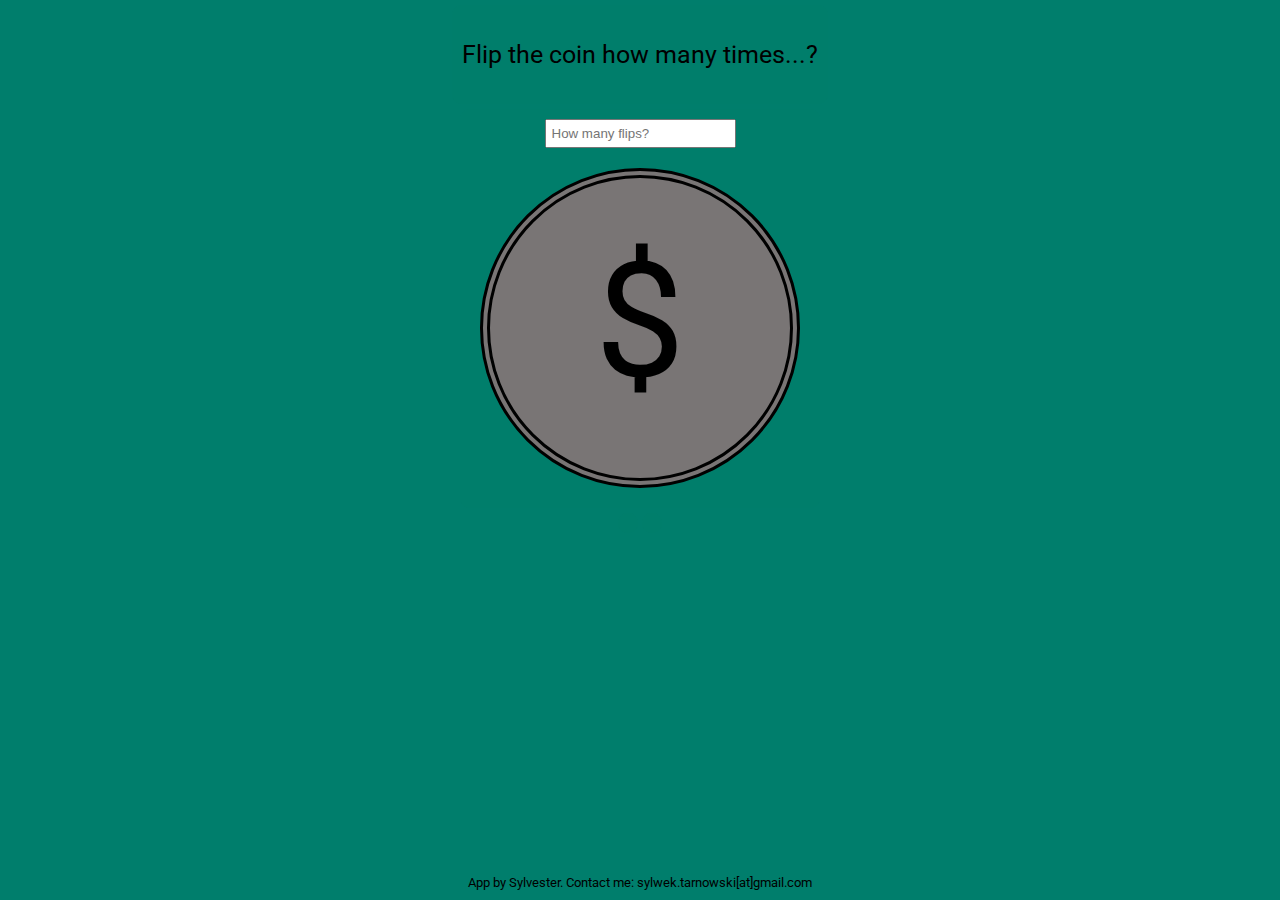
<file: coinFlip/index.html>
<!DOCTYPE html>
<!-- The plan is to create a coin, that will function as a button. When pressed,
it will spin the amount of times it has to be flipped, to give an impression of
an actual coin being flipped :)  -->
<html>
  <head>
    <link href="https://fonts.googleapis.com/css?family=Roboto" rel="stylesheet">
    <link type="text/css" rel="stylesheet" href="style.css"/>
  </head>
  <body>
    <div id="title" class="container"><p>Flip the coin how many times...?</p></div>
    <form>
      <div class="container">
        <input type="text" id="howmany" placeholder="How many flips?"></input><br>
        <!-- The order of the onclick property is important; if the clearBox()
        function is the second one, it will execute second, regardless of where
        it actually is in the javascript code -->
        <!--<button type="button" id="flip" onclick="clearBox(); coinFlip(); countHeads(); countTails();">-->
          <div class ="" type="button" id="thecoin" onclick="clearBox(); coinFlip(); countHeads(); countTails();">
            <div id="headside">$</div>
          </div>
        <!--</button>-->
      </div>
    </form>
    <div id="results" class="container">
    </div>
    <div id="count" class="container">
      <div id="headscount">
      </div>
      <div id="tailscount">
      </div>
    </div>
    <footer>App by Sylvester. Contact me: sylwek.tarnowski[at]gmail.com</footer>
  </body>
  <script src="https://ajax.googleapis.com/ajax/libs/jquery/3.1.0/jquery.min.js"></script>
  <script src="main.js"></script>
</html>
</file>
<file: coinFlip/style.css>
@keyframes flip {
    0% {transform:rotateY(0deg);}
    50% {transform:rotateY(360deg);}
    100% {transform:rotateY(0deg);}

}
body {
  text-align:center;
  margin:0;
  padding:0;
  font-family:'Roboto', sans-serif;
  background-color:rgba(0, 126, 108, 1);
}
div {
  word-break:break-all;
}
div.container {
  border-radius:10px;
  background-color:rgba(0, 126, 108, 0.9);
  display:inline-block;
  padding:10px;
  margin-top:5px;
}
#howmany {
  padding:5px;
  margin-bottom:10px;
}
#thecoin {
  height:300px;
  width:300px;
  border:10px;
  border-style:double;
  border-radius:160px;
  padding:0px;
  margin:10px;
  cursor:pointer;
  background-color:rgb(121, 117, 117);
}
#headside {
  text-align:center;
  margin:auto;
  padding-top:50px;
  font-size:160px;
}
#title {
  font-size:25px;
}
footer {
  display:block;
  position:absolute;
  font-size:0.8em;
  padding:0px;
  bottom:0;
  padding-bottom:10px;
  margin-top:50px;
  width:100%;
}
/* The flip animation for when the user clicks the coin. */
.theflip {
  animation:flip;
  animation-duration:3s;
  animation-iteration-count:1;
  animation-timing-function:linear;
}
</file>
